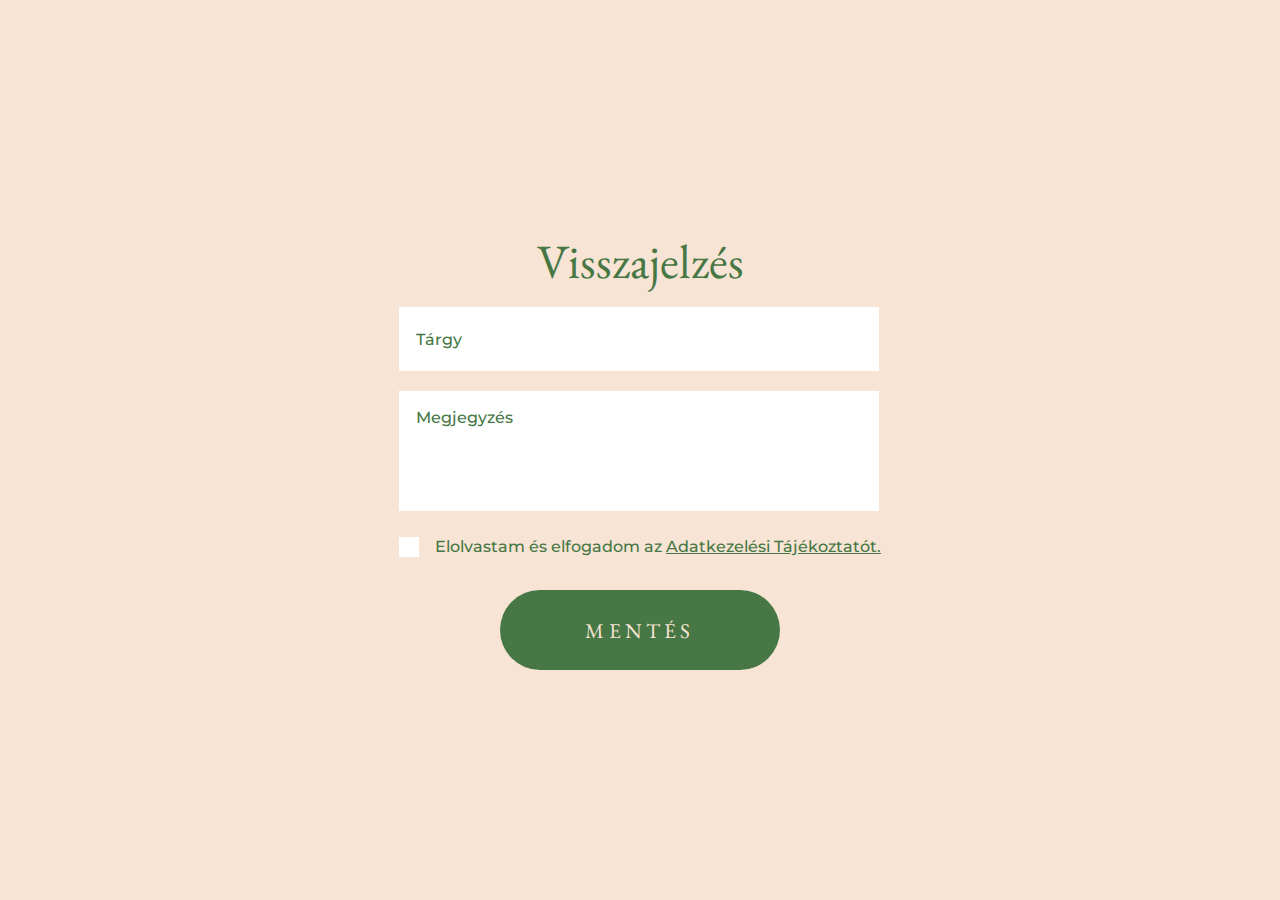
<file: index.html>
<!DOCTYPE html>
<html lang="en">
<head>
	<meta charset="UTF-8">
	<meta http-equiv="X-UA-Compatible" content="IE=edge">
	<meta name="viewport" content="width=device-width, initial-scale=1.0">
	<title>UIBuild Form Light</title>
	<link rel="stylesheet" href="reset.css">
	<link rel="stylesheet" href="style.css">
	<link rel="preconnect" href="https://fonts.googleapis.com">
	<link rel="preconnect" href="https://fonts.gstatic.com" crossorigin>
	<link href="https://fonts.googleapis.com/css2?family=EB+Garamond&family=Montserrat:wght@500&display=swap" rel="stylesheet">

</head>
<body>
	<div>
		<h1>Visszajelzés</h1>
		<form>
			<input type="text" placeholder="Tárgy">
			<textarea placeholder="Megjegyzés"></textarea>
			<div>
				<label class="container">
					<input type="checkbox">
					<span class="checkmark"></span>
				</label>
				<p>Elolvastam és elfogadom az <a href="#">Adatkezelési Tájékoztatót.</a></p>
			</div>
		</form>
		<button>Mentés</button>
	</div>
</body>
</html>
</file>
<file: style.css>
body {
    background-color: #F7E4D4;
}

body > div {
    display: flex;
    flex-direction: column;
    justify-content: center;
    align-items: center;
    width: 100vw;
    height: 100vh;
}

h1 {
    margin-bottom: 15px;
    text-align: center;
    font-family: 'EB Garamond', serif;
    font-size: 48px;
    font-weight: 400;
    color: #467745;
}

input[type="text"] {
    display: block;
    width: 480px;
    height: 64px;
    padding-left: 17px;
    margin-bottom: 20px;
    background-color: #ffffff;
    font-family: 'Montserrat', sans-serif;
    font-size: 16px;
    font-weight: 500;
    color: #467745;
}

input[type="text"]::placeholder {
    font-family: 'Montserrat', sans-serif;
    font-size: 16px;
    font-weight: 500;
    color: #467745;
}

textarea {
    display: block;
    width: 480px;
    height: 120px;
    padding-top: 17px;
    padding-left: 17px;
    margin-bottom: 26px;
    background-color: #ffffff;
    font-family: 'Montserrat', sans-serif;
    font-size: 16px;
    font-weight: 500;
    color: #467745;
}

textarea::placeholder {
    font-family: 'Montserrat', sans-serif;
    font-size: 16px;
    font-weight: 500;
    color: #467745;
}

form > div {
    display: flex;
    position: relative;
    margin-bottom: 34px;
}

/* Hide the browser's default checkbox */
.container input {
    position: absolute;
    opacity: 0;
    cursor: pointer;
    height: 0;
    width: 0;
}

/* Create a custom checkbox */
.checkmark {
    position: absolute;
    top: 0;
    left: 0;
    height: 20px;
    width: 20px;
    background-color: #fff;
}

/* When the checkbox is checked, add a background */
.container input:checked ~ .checkmark {
    background-color: #467745;
  }

/* Create the checkmark/indicator (hidden when not checked) */
.checkmark:after {
    content: "";
    position: absolute;
    display: none;
}
  
/* Show the checkmark when checked */
.container input:checked ~ .checkmark:after {
    display: block;
}
  
/* Style the checkmark/indicator */
.container .checkmark:after {
    left: 6px;
    top: 2px;
    width: 5px;
    height: 10px;
    border: solid white;
    border-width: 0 3px 3px 0;
    -webkit-transform: rotate(45deg);
    -ms-transform: rotate(45deg);
    transform: rotate(45deg);
}

p {
    margin-left: 36px;
    font-family: 'Montserrat', sans-serif;
    font-size: 16px;
    font-weight: 500;
    color: #467745;
}

p a {
    text-decoration: underline;
}

button {
    display: block;
    left: 50%;
    width: 280px;
    height: 80px;
    border-radius: 40px;
    background-color: #467745;
    font-family: 'EB Garamond', serif;
    font-size: 21px;
    font-weight: 400;
    letter-spacing: 0.2em;
    text-transform: uppercase;
    color: #F7E4D4;
}

/* media query for mobile device smaller than 520px width */
@media screen and (max-width: 519px) {
    h1 {
        font-size: 36px;
        align-self: flex-start;
        margin-left: 20px;
    }

    form > div {
        margin-left: 20px;
        width: calc(100% - 40px);
    }

    input[type="text"] {
        width: calc(100% - 40px);
        margin-left: 20px;
    }
    
    textarea {
        width: calc(100% - 40px);
        margin-left: 20px;
    }
    
    .checkmark {
        top: 9px;
    }
}
</file>
